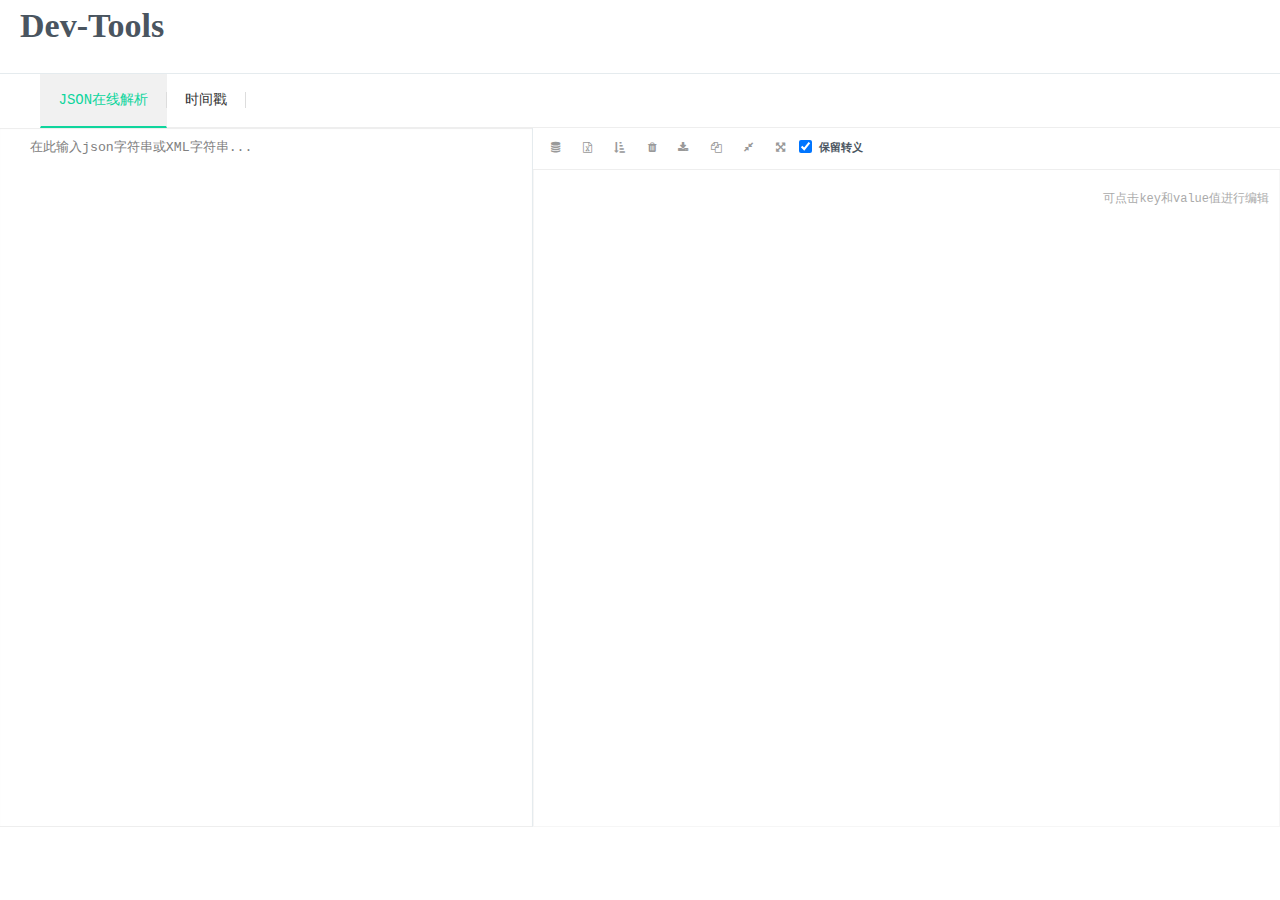
<file: index.html>
<!DOCTYPE html>
<html lang="en" class="os-mac screen-desktop-wide device-desktop">

<head>
    <meta http-equiv="Content-Type" content="text/html; charset=UTF-8">

    <meta name="viewport" content="width=device-width, initial-scale=1.0, maximum-scale=1.0, user-scalable=0">
    <meta http-equiv="X-UA-Compatible" content="ie=edge">
    <title>Dev-Tools</title>
    <link href="css/home-1589270335000.css" rel="stylesheet">
    <link href="css/font-awesome.min.css" rel="stylesheet">
    <link href="css/base.css" rel="stylesheet">
    <link href="css/public.css" rel="stylesheet">

    <!--[if lt IE 9]>
    <script src="http://cdn.bootcss.com/html5shiv/3.7.2/html5shiv.min.js"></script>
    <script src="http://cdn.bootcss.com/respond.js/1.4.2/respond.min.js"></script>
    <![endif]-->
</head>

<body class="bg-color-f7">

    <style>
        .myNotice {
            display: inline-block;
        }

        .hasNotice {
            position: relative;
        }

        .myNotice.hasNotice:after {
            content: '';
            width: 8px;
            height: 8px;
            border-radius: 8px;
            background-color: red;
            position: absolute;
            right: 0;
            top: 0;
        }

        a.hasNotice:after {
            left: 10px;
            top: 50% !important;
            margin-top: -4px;
        }
    </style>

    <header class="header">
        <div class="row-fluid" style="padding: 0 20px">
            <!-- 导航模块-->
            <div class="header-nav-list first-nav comt-top-nva" style="position:relative;">
                <a class="logo" style="font-size: 34px;padding: 0">
                    <span style="color:#4A5560;">Dev-Tools</span></a>

            </div>
            <br style="clear:both;">
        </div>
    </header>



    <div class="container">
        <ul class="nav nav-tabs tab-after custom-tab custom-tab-two">
            <li class=" active ">
                <a class="cursor-pointer" href="index.html#" data-recent="yes">
                    JSON在线解析 </a>
            </li>
            <li class=" ">
                <a class="cursor-pointer" href="timestamp.html" data-recent="yes">
                    时间戳 </a>
            </li>
            
        </ul>

    </div>
    <main class="row-fluid editor-con" style="font-family: 'menlo','monospace', 'Tahoma','微软雅黑','幼圆'!important">
        <!--    <div class="container" >-->
        <div class="col-md-5 col-xs-5" style="padding: 0px; height: 100%;">
            <div class="numberedtextarea-wrapper "><textarea id="json-src" placeholder="在此输入json字符串或XML字符串..."
                    class="form-control common-font-size"
                    style="height:100%;padding:10px 10px 10px 30px;border:0;border-right:solid 1px #E5EBEE;    position: relative; z-index: 999;border-bottom:solid 1px #eee;border-radius:0;resize: none; outline:none;"></textarea>
                <div class="numberedtextarea-line-numbers"
                    style="padding-top: 10px; line-height: 20px; font-family: menlo, monospace, Tahoma, 微软雅黑, 幼圆; width: 30px;">
                    <div class="numberedtextarea-number numberedtextarea-number-1" style="margin-bottom: 10px;">1</div>
                </div>
            </div>
        </div>
        <div id="dragEle" style="position: absolute; cursor: move;"></div>
        <div class="col-md-7 col-xs-7" style="padding: 0px; position: relative; height: 100%;">
            <div class="tool" style="position:absolute;">
                <div style="display: inline-block;vertical-align: top;line-height: 100%">
                    <a href="index.html#" class="tip zip" title="" data-placement="bottom" data-original-title="压缩"
                        style="color:#999;"><i class="fa fa-database"></i></a>
                    <a href="index.html#" class="tip xml" title="" data-placement="bottom"
                        data-original-title="转XML" style="color:#999;"><i class="fa fa-file-excel-o"></i></a>
                    <a href="index.html#" class="tip shown" title=""
                        data-placement="bottom" data-original-title="显示行号"><i class="fa fa-sort-amount-asc"></i></a>
                    <a href="index.html#" class="tip clear" title=""
                        data-placement="bottom" data-original-title="清空"><i class="fa fa-trash"></i></a>
                    <a href="index.html#" class="tip save" title=""
                        data-placement="bottom" data-original-title="保存"><i class="fa fa-download"></i></a>
                    <a href="index.html#" class="tip copy" title=""
                        data-clipboard-target="#json-target" data-placement="bottom" data-original-title="复制"><i
                            class="fa fa-copy"></i></a>
                    <a href="index.html#" class="tip compress" title=""
                        data-placement="bottom" data-original-title="折叠"><i class="fa fa-compress"></i></a>
                    <a href="index.html#" class="tip fullScreen" title=""
                        data-placement="bottom" data-original-title="全屏"><i class="fa fa-arrows-alt"></i></a>
                    <!--                <a href="#" class="tip share" title="分享" data-placement="bottom"><i class="fa fa-share-alt-square"></i></a>-->
                    <label style="cursor: pointer">
                        <input type="checkbox" checked="checked" name="cancelZY" id="cancelZY"
                            style="margin-top: 0;position: relative;top: 2px">
                        保留转义
                    </label>

                </div>
                <ul class="nav-tabs-two" style="display: inline-block;vertical-align: middle;line-height: 100%">
                    <li>
                        <!--
          <a href="/bejsonyun.php" class="tip" title="比杰森云59.9元/月" data-placement="bottom" target="_blank" rel="nofollow" data-original-title="比杰森云59.9元/月"><font color="blue"><b>比杰森云</b></font></a>
-->


                    </li>
                </ul>
            </div>
            <div id="right-box" class="common-font-size bg-color-ff"
                style="width:100%;height: 100%;border:solid 1px #f6f6f6;border-radius:0;resize: none;overflow-y:scroll; outline:none;position:relative;padding-top:56px;">
                <p class="editor-tip">可点击key和value值进行编辑</p>
                <div id="hidden-message-box" class="alert alert-danger alert-dismissible" role="alert"
                    style="display:none;margin-bottom:0;padding:10px 2vw;font-size: calc(var(--target) + 4px);">
                    <button type="button" class="close" data-dismiss="alert" aria-label="Close"><span
                            aria-hidden="true">×</span>
                    </button>
                    <p><i class="fa fa-bell" aria-hidden="true"></i>
                        提示：
                        <span id="hidden-message">
                            默认警告
                        </span>

                    </p>
                </div>
                <div id="line-num"
                    style="background-color:#fafafa;padding:0px 8px;float:left;border-right:dashed 1px #E5EBEE;display:none;z-index:-1;color:#999;position:absolute;text-align:center;over-flow:hidden;">
                    <div>1<div>
                            <div>2<div></div>
                            </div>
                        </div>
                    </div>
                </div>
                <div class="ro" id="json-target" style="padding:0px 25px;white-space: pre-line;word-wrap:break-word;">
                </div>
            </div>
        </div>
        <br style="clear:both;">
        <!--    </div>-->
    </main>


    <!-- 底部 -->

    <script src="js/lang.js"></script>

    <style>
        .popup-link-info-box {
            position: absolute;
            right: 58px;
            top: 0;
            background-color: #fff;
            -webkit-box-shadow: 0px 1px 4px rgba(0, 0, 0, 0.1);
            box-shadow: 0px 1px 4px rgba(0, 0, 0, 0.1);
            padding: 15px;
            display: none;
        }

        .popup-link-info-box li {
            float: left;
            margin-right: 10px;
            border: 1px solid #eee;
            text-align: center;
            line-height: 50px;
        }

        .popup-link-info-box li p {
            font-size: 14px;
            color: #333;
        }

        .popup-link-info-box li p span {
            font-size: 14px;
            color: #333;
        }

        .popup-link-info-box li .popup-wechat-wrapper {}

        .popup-link-info-box li .popup-wechat-wrapper img {
            height: 100%;
            width: 100%;
            object-fit: cover;
        }
    </style>


    <link href="css/jquery.numberedtextarea.css" rel="stylesheet">

    <script src="js/jquery.min.js"></script>
    <script src="js/jquery.message.js"></script>
    <div style="clear:both;"></div>
    <div id="jquery-beauty-msg"></div>
    <script src="js/bignumber.min.js"></script>
    <script src="js/jquery.json.js"></script>
    <script src="js/jquery.xml2json.js"></script>
    <script src="js/jquery.json2xml.js"></script>
    <script src="js/json2.js"></script>
    <script src="js/jsonlint.js"></script>
    <script src="js/clipboard.min.js"></script>
    <script src="js/FileSaver.min.js"></script>
    <script src="js/jquery.numberedtextarea.js"></script>
    <script src="js/drag.js"></script>

    <script src="js/zui.min.js"></script>


    <script type="text/javascript">
        $('textarea').numberedtextarea();
        var current_json = '';
        var current_json_str = '';
        var xml_flag = false;
        var zip_flag = false;
        var shown_flag = false;
        var compress_flag = false;
        var isXml = false;
        $('.tip').tooltip();

        function init() {
            xml_flag = false;
            zip_flag = false;
            shown_flag = false;
            compress_flag = false;
            isXml = false;
            renderLine();
            $('.xml').attr('style', 'color:#999;');
            $('.zip').attr('style', 'color:#999;');

        }

        $('#cancelZY').click(function () {
            init();
            var content = $.trim($('#json-src').val());
            var result = '';
            if (content != '') {
                //如果是xml,那么转换为json
                if (content.substr(0, 1) === '<' && content.substr(-1, 1) === '>') {
                    isXml = true;
                    try {
                        var json_obj = $.xml2json(content);
                        content = JSON.stringify(json_obj);
                    } catch (e) {
                        result = '解析错误：<span style="color: #f1592a;font-weight:bold;">' + e.message + '</span>';
                        current_json_str = result;
                        $('#json-target').html(result);
                        return false;
                    }

                }
                try {
                    var hasZY = $('#cancelZY').prop('checked');
                    if (hasZY) {
                        content = content.replace(/\\/g, '\\\\');
                        content = content.replace(/\\"/g, '\\\\"');
                    }

                    current_json = jsonlint.parse(content);
                    current_json_str = JSON.stringify(current_json);
                    //current_json = JSON.parse(content);
                    result = new JSONFormat(content, 4).toString();
                } catch (e) {
                    result = '<span style="color: #f1592a;font-weight:bold;">' + e + '</span>';
                    current_json_str = result;
                }

                $('#json-target').html(result);
            } else {
                $('#json-target').html('');
            }
        });
        $('#json-src').keyup(function () {
            init();
            var content = $.trim($(this).val());
            var result = '';
            if (content != '') {
                //如果是xml,那么转换为json
                if (content.substr(0, 1) === '<' && content.substr(-1, 1) === '>') {
                    try {
                        var json_obj = $.xml2json(content);
                        content = JSON.stringify(json_obj);
                    } catch (e) {
                        result = '解析错误：<span style="color: #f1592a;font-weight:bold;">' + e.message + '</span>';
                        current_json_str = result;
                        $('#json-target').html(result);
                        return false;
                    }

                }
                try {
                    var hasZY = $('#cancelZY').prop('checked');
                    if (hasZY) {
                        content = content.replace(/\\/g, '\\\\');
                        content = content.replace(/\\"/g, '\\\\"');
                    }
                    current_json = jsonlint.parse(content);
                    current_json_str = JSON.stringify(current_json);
                    //current_json = JSON.parse(content);
                    result = new JSONFormat(content, 4).toString();
                } catch (e) {
                    result = '<span style="color: #f1592a;font-weight:bold;">' + e + '</span>';
                    current_json_str = result;
                }

                $('#json-target').html(result);
            } else {
                $('#json-target').html('');
            }

        });
        $('#right-box').keyup(function () {
            var text = $('#json-target').html().replace(/<br\/>/g, "\n").replace(/<br>/g, "\n").replace(/<[^>]+>/g, "").replace(/&nbsp;/ig, " ").replace(/Object{...}/ig, "").replace(/Array\[[0-9]+\]/ig, "");
            if (isXml) {
                $('#json-src').val($.json2xml(JSON.parse(text)))
            } else {
                $('#json-src').val(text)
            }
        });
        $('.xml').click(function () {
            if (xml_flag) {
                $('#json-src').keyup();
            } else {
                var result = $.json2xml(current_json);
                $('#json-target').html('<textarea style="width:100%;position:absolute;height: 80vh;min-height:480px;border:0;resize:none;">' + result + '</textarea>');
                xml_flag = true;
                $(this).attr('style', 'color:#15b374;');
            }

        });
        $('.shown').click(function () {
            if (!shown_flag) {
                renderLine();
                $('#line-num').show();
                $('.numberedtextarea-line-numbers').show();
                shown_flag = true;
                $(this).attr('style', 'color:#15b374;');
            } else {
                $('#line-num').hide();
                $('.numberedtextarea-line-numbers').hide();
                shown_flag = false;
                $(this).attr('style', 'color:#999;');
            }
        });

        function renderLine() {
            var line_num = $('#json-target').height() / 20;
            $('#line-num').html("");
            var line_num_html = "";
            for (var i = 1; i < line_num + 1; i++) {
                line_num_html += "<div>" + i + "<div>";
            }
            $('#line-num').html(line_num_html);
        }

        $('.zip').click(function () {
            if (zip_flag) {
                $('#json-src').keyup();
            } else {
                //$('#json-target').html(current_json_str.replace(/</g,"&lt;").replace(/>/g,"&gt;"));
                $('#json-target').html("<xmp>" + current_json_str + "</xmp>");
                zip_flag = true;
                $(this).attr('style', 'color:#15b374;');
            }

        });
        $('.compress').click(function () {
            if (!compress_flag) {
                $(this).attr('style', 'color:#15b374;');
                //$(this).attr('title','取消折叠').tooltip('fixTitle').tooltip('show');
                $($(".fa-minus-square-o").toArray().reverse()).click();
                compress_flag = true;
            } else {
                while ($(".fa-plus-square-o").length > 0) {
                    $(".fa-plus-square-o").click();
                }
                compress_flag = false;
                $(this).attr('style', 'color:#555;');
                $(this).attr('title', '折叠').tooltip('fixTitle').tooltip('show');
            }
        });
        $('.clear').click(function () {
            $('#json-src').val('');
            $('#json-target').html('');
        });
        $('.share').click(function () {
            $('#hidden-message-box').hide();
            try {
                var jqxhr = $.post("/shares/", { "content": current_json_str }, function (data) {
                    var k = data;
                })
                    .success(function (data) {
                        window.location.href = "share.html?k=" + data;
                    })
                    .error(function (data) {
                        $('#hidden-message-box').hide();
                        if (data.status <= 400 && data.status > 200) {
                            $('#hidden-message').html(data.responseText);
                        } else if (data.status > 400) {
                            $('#hidden-message').html("服务器升级中...此功能暂不可用.");
                        }
                        $('#hidden-message-box').show();
                    }).done(function (data) {
                        $('#hidden-message-box').hide();
                        if (data.responseText != undefined) {
                            $('#hidden-message').html(data.responseText);
                        } else {
                            $('#hidden-message').html("服务器升级中...此功能暂不可用.");
                        }
                        $('#hidden-message-box').show();
                    }).complete(function (data) {
                        $('#hidden-message-box').show();
                    });
            } catch (e) {
                $('#hidden-message-box').show();
            } finally {
                setTimeout(function () {
                    $('#hidden-message-box').hide();
                }, 3000);
            }


        });
        $('.fullScreen').click(function () {
            $('#dragEle').css('left', '');
            $('main .col-md-7').css('width', '');
            $('main .col-md-5').css('width', '');
            $('.editor-con').toggleClass('editor-full-screen');
            $('body').toggleClass('overflow-hidden');
            $('.fullScreen .fa').toggleClass('fa-minus fa-arrows-alt');
            if ($(this).attr('data-original-title') === '全屏') {
                $(this).attr('data-original-title', '最小化')
            } else {
                $(this).attr('data-original-title', '全屏')
            }
        });
        (function ($) {
            $.fn.innerText = function (msg) {
                if (msg) {
                    if (document.body.innerText) {
                        for (var i in this) {
                            this[i].innerText = msg;
                        }
                    } else {
                        for (var i in this) {
                            this[i].innerHTML.replace(/&amp;lt;br&amp;gt;/gi, "n").replace(/(&amp;lt;([^&amp;gt;]+)&amp;gt;)/gi, "");
                        }
                    }
                    return this;
                } else {
                    if (document.body.innerText) {
                        return this[0].innerText;
                    } else {
                        return this[0].innerHTML.replace(/&amp;lt;br&amp;gt;/gi, "n").replace(/(&amp;lt;([^&amp;gt;]+)&amp;gt;)/gi, "");
                    }
                }
            };
        })(jQuery);
        $('.save').click(function () {
            // var content = JSON.stringify(current_json);
            // $('#txt-content').val(content);
            //var text = "hell world";
            var html = $('#json-target').html().replace(/\n/g, '<br/>').replace(/\n/g, '<br>');
            var text = $('#json-target').innerText().replace('　　', '    ');
            var blob = new Blob([text], { type: "application/json;charset=utf-8" });
            var timestamp = new Date().getTime();
            saveAs(blob, "format." + timestamp + ".json");
        });
        $('.copy').click(function () {
            //$.msg("成功复制到粘贴板","color:#00D69C;");
            // $(this).tooltip('toggle')
            //       .attr('data-original-title', "复制成功！")
            //       .tooltip('fixTitle')
            //       .tooltip('toggle');
        });
        var clipboard = new Clipboard('.copy');
        $('#json-src').keyup();

        //拖拽
        var totalWidth = $(window).outerWidth();
        var forbidenWidth = totalWidth - 400;
        $('#dragEle').myDrag({
            parent: 'parent', //定义拖动不能超出的外框,拖动范围
            randomPosition: false, //初始化随机位置
            direction: 'x', //方向
            handler: false, //把手
            dragStart: function (x, y) {
                totalWidth = $(window).outerWidth();
                forbidenWidth = totalWidth - 400;
            }, //拖动开始 x,y为当前坐标
            dragEnd: function (x, y) {
                //必须重新计算禁止拖拽width，否则直接执行dragend的时候界面会渲染错误
                totalWidth = $(window).outerWidth();
                forbidenWidth = totalWidth - 400;
                if (x > forbidenWidth) {
                    $('#dragEle').offset({ top: 0, left: forbidenWidth - 5 });
                    $('main .col-md-5').width(forbidenWidth);
                    $('main .col-md-7').width(totalWidth - forbidenWidth);
                } else if (x < 200) {
                    $('#dragEle').offset({ top: 0, left: 195 });
                    $('main .col-md-5').width(200);
                    $('main .col-md-7').width(totalWidth - 200);
                } else {
                    $('main .col-md-5').width(x);
                    $('main .col-md-7').width(totalWidth - x - 1);
                }
            }, //拖动停止 x,y为当前坐标
            dragMove: function (x, y) {
                if (x > forbidenWidth || x < 200) {

                } else {
                    $('main .col-md-5').width(x);
                    $('main .col-md-7').width(totalWidth - x - 1);
                }
            } //拖动进行中 x,y为当前坐标
        });
        $(window).resize(function () {
            $('#dragEle').css('left', '');
            $('main .col-md-7').css('width', '');
            $('main .col-md-5').css('width', '');
        })

        // $('select.chosen-select').chosen({
        //     no_results_text: '没有找到',    // 当检索时没有找到匹配项时显示的提示文本
        //     disable_search_threshold: 10, // 10 个以下的选择项则不显示检索框
        //     search_contains: true         // 从任意位置开始检索
        // });
        //搜索
        $('select.chosen-select').on('change', function () {

            window.location.href = $(this).val()
            // window.location.href = "/" + $('#t_mod').val() + "/search-" + $('#t_keyword').val()
        });

        /*收藏*/
        $('body').on('click', '.xf-collection', function () {
            alert('您的浏览器不支持,请按 Ctrl+D 手动收藏!')
        })

    </script>

    <div id="transmart-crx-shadow-root"></div>
</body>

</html>
</file>
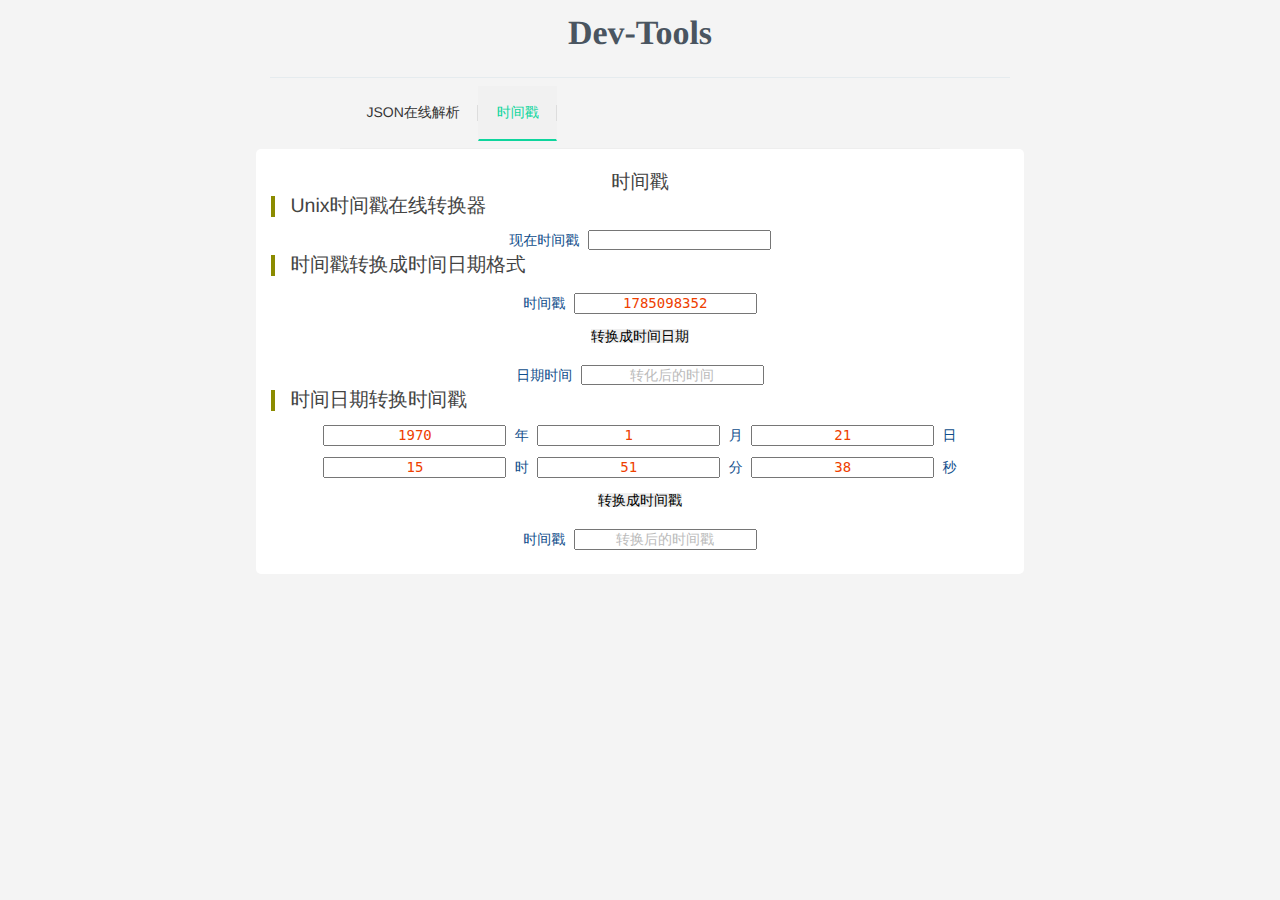
<file: timestamp.html>
<!DOCTYPE html>
<html lang="en" class="os-mac screen-desktop-wide device-desktop">

<head>
    <meta http-equiv="Content-Type" content="text/html; charset=UTF-8">

    <meta name="viewport" content="width=device-width, initial-scale=1.0, maximum-scale=1.0, user-scalable=0">
    <meta http-equiv="X-UA-Compatible" content="ie=edge">
    <title>Dev-Tools</title>
    <link href="css/home-1589270335000.css" rel="stylesheet">
    <link href="css/font-awesome.min.css" rel="stylesheet">
    <link href="css/base.css" rel="stylesheet">
    <link href="css/public.css" rel="stylesheet">

    <link href="css/css.css" rel="stylesheet">
    <style type="text/css">
        .wenben {
            color: #EE4000;
            text-align: center;
            line-height: 1.2;
            margin-top: 7px
        }

        .sjwb {
            text-align: center;
            color: #104E8B;
            line-height: 2;
            margin-top: 7px
        }
    </style>

    <!--[if lt IE 9]>
    <script src="http://cdn.bootcss.com/html5shiv/3.7.2/html5shiv.min.js"></script>
    <script src="http://cdn.bootcss.com/respond.js/1.4.2/respond.min.js"></script>
    <![endif]-->
</head>

<body class="bg-color-f7">

    <style>
        .myNotice {
            display: inline-block;
        }

        .hasNotice {
            position: relative;
        }

        .myNotice.hasNotice:after {
            content: '';
            width: 8px;
            height: 8px;
            border-radius: 8px;
            background-color: red;
            position: absolute;
            right: 0;
            top: 0;
        }

        a.hasNotice:after {
            left: 10px;
            top: 50% !important;
            margin-top: -4px;
        }
    </style>

    <header class="header">
        <div class="row-fluid" style="padding: 0 20px">
            <!-- 导航模块-->
            <div class="header-nav-list first-nav comt-top-nva" style="position:relative;">
                <a class="logo" style="font-size: 34px;padding: 0">
                    <span style="color:#4A5560;">Dev-Tools</span></a>

            </div>
            <br style="clear:both;">
        </div>
    </header>



    <div class="container">
        <ul class="nav nav-tabs tab-after custom-tab custom-tab-two">
            <li class=" ">
                <a class="cursor-pointer" href="index.html#" data-recent="yes">
                    JSON在线解析 </a>
            </li>
            <li class=" active ">
                <a class="cursor-pointer" href="timestamp.html" data-recent="yes">
                    时间戳 </a>
            </li>

        </ul>

    </div>
    <main class="row-fluid editor-con" style="font-family: 'menlo','monospace', 'Tahoma','微软雅黑','幼圆'!important">
        <!--    <div class="container" >-->
        <div class="container grid-sm s-content">
            <div class="column col-12" style="background:#fff;border-radius:5px;padding:20px 15px;margin-bottom:20px">
                <article>
                    <h1>时间戳</h1>
                    <div class="content">
                        <h3>Unix时间戳在线转换器</h3>
                        <div style="text-align:center;">
                            <span class="sjwb" id="basic-addon1">现在时间戳</span>
                            <input type="text" class="wenben" id="now_timestamp" placeholder=""
                                aria-describedby="basic-addon1">
                        </div>
                        <h3>时间戳转换成时间日期格式</h3>
                        <div style="text-align:center;margin-top:10px">
                            <span class="sjwb" id="basic-addon1">时间戳</span>
                            <input type="text" class="wenben" id="unixtime" placeholder="时间"
                                aria-describedby="basic-addon1">
                        </div>
                        <div style="text-align:center;margin-top:10px">
                            <button type="button" id="toGMT">转换成时间日期</button>
                        </div>
                        <div style="text-align:center;margin-top:10px">
                            <span class="sjwb" id="basic-addon1">日期时间</span>
                            <input type="text" class="wenben" id="result_GMT" placeholder="转化后的时间"
                                aria-describedby="basic-addon1">
                        </div>
                        <h3>时间日期转换时间戳</h3>
                        <div class="sjwb" id="bjc1">
                            <input type="text" class="wenben" id="year">
                            <span class="sjwb">年</span>
                            <input type="text" class="wenben" id="month">
                            <span class="sjwb">月</span>
                            <input type="text" class="wenben" id="day">
                            <span class="sjwb">日</span>
                            <br>
                            <input type="text" class="wenben" id="hour">
                            <span class="sjwb">时</span>
                            <input type="text" class="wenben" id="minute">
                            <span class="sjwb">分</span>
                            <input type="text" class="wenben" id="second">
                            <span class="sjwb">秒</span>
                        </div>
                        <div style="text-align:center;margin-top:10px">
                            <button type="button" id="toUNIX">转换成时间戳</button>
                        </div>
                        <div style="text-align:center;margin-top:10px">
                            <span class="sjwb" id="basic-addon1">时间戳</span>
                            <input type="text" class="wenben" id="result_unix" placeholder="转换后的时间戳"
                                aria-describedby="basic-addon1">
                        </div>
                    </div>
                </article>
            </div>
        </div>
        <br style="clear:both;">
        <!--    </div>-->
    </main>

    <!-- 底部 -->
    <script src="js/sjc.js"></script>
    <script src="js/unix.js"></script>
    <script src="js/lang.js"></script>

    <style>
        .popup-link-info-box {
            position: absolute;
            right: 58px;
            top: 0;
            background-color: #fff;
            -webkit-box-shadow: 0px 1px 4px rgba(0, 0, 0, 0.1);
            box-shadow: 0px 1px 4px rgba(0, 0, 0, 0.1);
            padding: 15px;
            display: none;
        }

        .popup-link-info-box li {
            float: left;
            margin-right: 10px;
            border: 1px solid #eee;
            text-align: center;
            line-height: 50px;
        }

        .popup-link-info-box li p {
            font-size: 14px;
            color: #333;
        }

        .popup-link-info-box li p span {
            font-size: 14px;
            color: #333;
        }

        .popup-link-info-box li .popup-wechat-wrapper {}

        .popup-link-info-box li .popup-wechat-wrapper img {
            height: 100%;
            width: 100%;
            object-fit: cover;
        }
    </style>


    <link href="css/jquery.numberedtextarea.css" rel="stylesheet">

    <script src="js/jquery.min.js"></script>
    <script src="js/jquery.message.js"></script>
    <div style="clear:both;"></div>
    <div id="jquery-beauty-msg"></div>
    <script src="js/bignumber.min.js"></script>
    <script src="js/jquery.json.js"></script>
    <script src="js/jquery.xml2json.js"></script>
    <script src="js/jquery.json2xml.js"></script>
    <script src="js/json2.js"></script>
    <script src="js/jsonlint.js"></script>
    <script src="js/clipboard.min.js"></script>
    <script src="js/FileSaver.min.js"></script>
    <script src="js/jquery.numberedtextarea.js"></script>
    <script src="js/drag.js"></script>

    <script src="js/zui.min.js"></script>


    <script type="text/javascript">
        $('textarea').numberedtextarea();
        var current_json = '';
        var current_json_str = '';
        var xml_flag = false;
        var zip_flag = false;
        var shown_flag = false;
        var compress_flag = false;
        var isXml = false;
        $('.tip').tooltip();

        function init() {
            xml_flag = false;
            zip_flag = false;
            shown_flag = false;
            compress_flag = false;
            isXml = false;
            renderLine();
            $('.xml').attr('style', 'color:#999;');
            $('.zip').attr('style', 'color:#999;');

        }

        $('#cancelZY').click(function () {
            init();
            var content = $.trim($('#json-src').val());
            var result = '';
            if (content != '') {
                //如果是xml,那么转换为json
                if (content.substr(0, 1) === '<' && content.substr(-1, 1) === '>') {
                    isXml = true;
                    try {
                        var json_obj = $.xml2json(content);
                        content = JSON.stringify(json_obj);
                    } catch (e) {
                        result = '解析错误：<span style="color: #f1592a;font-weight:bold;">' + e.message + '</span>';
                        current_json_str = result;
                        $('#json-target').html(result);
                        return false;
                    }

                }
                try {
                    var hasZY = $('#cancelZY').prop('checked');
                    if (hasZY) {
                        content = content.replace(/\\/g, '\\\\');
                        content = content.replace(/\\"/g, '\\\\"');
                    }

                    current_json = jsonlint.parse(content);
                    current_json_str = JSON.stringify(current_json);
                    //current_json = JSON.parse(content);
                    result = new JSONFormat(content, 4).toString();
                } catch (e) {
                    result = '<span style="color: #f1592a;font-weight:bold;">' + e + '</span>';
                    current_json_str = result;
                }

                $('#json-target').html(result);
            } else {
                $('#json-target').html('');
            }
        });
        $('#json-src').keyup(function () {
            init();
            var content = $.trim($(this).val());
            var result = '';
            if (content != '') {
                //如果是xml,那么转换为json
                if (content.substr(0, 1) === '<' && content.substr(-1, 1) === '>') {
                    try {
                        var json_obj = $.xml2json(content);
                        content = JSON.stringify(json_obj);
                    } catch (e) {
                        result = '解析错误：<span style="color: #f1592a;font-weight:bold;">' + e.message + '</span>';
                        current_json_str = result;
                        $('#json-target').html(result);
                        return false;
                    }

                }
                try {
                    var hasZY = $('#cancelZY').prop('checked');
                    if (hasZY) {
                        content = content.replace(/\\/g, '\\\\');
                        content = content.replace(/\\"/g, '\\\\"');
                    }
                    current_json = jsonlint.parse(content);
                    current_json_str = JSON.stringify(current_json);
                    //current_json = JSON.parse(content);
                    result = new JSONFormat(content, 4).toString();
                } catch (e) {
                    result = '<span style="color: #f1592a;font-weight:bold;">' + e + '</span>';
                    current_json_str = result;
                }

                $('#json-target').html(result);
            } else {
                $('#json-target').html('');
            }

        });
        $('#right-box').keyup(function () {
            var text = $('#json-target').html().replace(/<br\/>/g, "\n").replace(/<br>/g, "\n").replace(/<[^>]+>/g, "").replace(/&nbsp;/ig, " ").replace(/Object{...}/ig, "").replace(/Array\[[0-9]+\]/ig, "");
            if (isXml) {
                $('#json-src').val($.json2xml(JSON.parse(text)))
            } else {
                $('#json-src').val(text)
            }
        });
        $('.xml').click(function () {
            if (xml_flag) {
                $('#json-src').keyup();
            } else {
                var result = $.json2xml(current_json);
                $('#json-target').html('<textarea style="width:100%;position:absolute;height: 80vh;min-height:480px;border:0;resize:none;">' + result + '</textarea>');
                xml_flag = true;
                $(this).attr('style', 'color:#15b374;');
            }

        });
        $('.shown').click(function () {
            if (!shown_flag) {
                renderLine();
                $('#line-num').show();
                $('.numberedtextarea-line-numbers').show();
                shown_flag = true;
                $(this).attr('style', 'color:#15b374;');
            } else {
                $('#line-num').hide();
                $('.numberedtextarea-line-numbers').hide();
                shown_flag = false;
                $(this).attr('style', 'color:#999;');
            }
        });

        function renderLine() {
            var line_num = $('#json-target').height() / 20;
            $('#line-num').html("");
            var line_num_html = "";
            for (var i = 1; i < line_num + 1; i++) {
                line_num_html += "<div>" + i + "<div>";
            }
            $('#line-num').html(line_num_html);
        }

        $('.zip').click(function () {
            if (zip_flag) {
                $('#json-src').keyup();
            } else {
                //$('#json-target').html(current_json_str.replace(/</g,"&lt;").replace(/>/g,"&gt;"));
                $('#json-target').html("<xmp>" + current_json_str + "</xmp>");
                zip_flag = true;
                $(this).attr('style', 'color:#15b374;');
            }

        });
        $('.compress').click(function () {
            if (!compress_flag) {
                $(this).attr('style', 'color:#15b374;');
                //$(this).attr('title','取消折叠').tooltip('fixTitle').tooltip('show');
                $($(".fa-minus-square-o").toArray().reverse()).click();
                compress_flag = true;
            } else {
                while ($(".fa-plus-square-o").length > 0) {
                    $(".fa-plus-square-o").click();
                }
                compress_flag = false;
                $(this).attr('style', 'color:#555;');
                $(this).attr('title', '折叠').tooltip('fixTitle').tooltip('show');
            }
        });
        $('.clear').click(function () {
            $('#json-src').val('');
            $('#json-target').html('');
        });
        $('.share').click(function () {
            $('#hidden-message-box').hide();
            try {
                var jqxhr = $.post("/shares/", { "content": current_json_str }, function (data) {
                    var k = data;
                })
                    .success(function (data) {
                        window.location.href = "share.html?k=" + data;
                    })
                    .error(function (data) {
                        $('#hidden-message-box').hide();
                        if (data.status <= 400 && data.status > 200) {
                            $('#hidden-message').html(data.responseText);
                        } else if (data.status > 400) {
                            $('#hidden-message').html("服务器升级中...此功能暂不可用.");
                        }
                        $('#hidden-message-box').show();
                    }).done(function (data) {
                        $('#hidden-message-box').hide();
                        if (data.responseText != undefined) {
                            $('#hidden-message').html(data.responseText);
                        } else {
                            $('#hidden-message').html("服务器升级中...此功能暂不可用.");
                        }
                        $('#hidden-message-box').show();
                    }).complete(function (data) {
                        $('#hidden-message-box').show();
                    });
            } catch (e) {
                $('#hidden-message-box').show();
            } finally {
                setTimeout(function () {
                    $('#hidden-message-box').hide();
                }, 3000);
            }


        });
        $('.fullScreen').click(function () {
            $('#dragEle').css('left', '');
            $('main .col-md-7').css('width', '');
            $('main .col-md-5').css('width', '');
            $('.editor-con').toggleClass('editor-full-screen');
            $('body').toggleClass('overflow-hidden');
            $('.fullScreen .fa').toggleClass('fa-minus fa-arrows-alt');
            if ($(this).attr('data-original-title') === '全屏') {
                $(this).attr('data-original-title', '最小化')
            } else {
                $(this).attr('data-original-title', '全屏')
            }
        });
        (function ($) {
            $.fn.innerText = function (msg) {
                if (msg) {
                    if (document.body.innerText) {
                        for (var i in this) {
                            this[i].innerText = msg;
                        }
                    } else {
                        for (var i in this) {
                            this[i].innerHTML.replace(/&amp;lt;br&amp;gt;/gi, "n").replace(/(&amp;lt;([^&amp;gt;]+)&amp;gt;)/gi, "");
                        }
                    }
                    return this;
                } else {
                    if (document.body.innerText) {
                        return this[0].innerText;
                    } else {
                        return this[0].innerHTML.replace(/&amp;lt;br&amp;gt;/gi, "n").replace(/(&amp;lt;([^&amp;gt;]+)&amp;gt;)/gi, "");
                    }
                }
            };
        })(jQuery);
        $('.save').click(function () {
            // var content = JSON.stringify(current_json);
            // $('#txt-content').val(content);
            //var text = "hell world";
            var html = $('#json-target').html().replace(/\n/g, '<br/>').replace(/\n/g, '<br>');
            var text = $('#json-target').innerText().replace('　　', '    ');
            var blob = new Blob([text], { type: "application/json;charset=utf-8" });
            var timestamp = new Date().getTime();
            saveAs(blob, "format." + timestamp + ".json");
        });
        $('.copy').click(function () {
            //$.msg("成功复制到粘贴板","color:#00D69C;");
            // $(this).tooltip('toggle')
            //       .attr('data-original-title', "复制成功！")
            //       .tooltip('fixTitle')
            //       .tooltip('toggle');
        });
        var clipboard = new Clipboard('.copy');
        $('#json-src').keyup();

        //拖拽
        var totalWidth = $(window).outerWidth();
        var forbidenWidth = totalWidth - 400;
        $('#dragEle').myDrag({
            parent: 'parent', //定义拖动不能超出的外框,拖动范围
            randomPosition: false, //初始化随机位置
            direction: 'x', //方向
            handler: false, //把手
            dragStart: function (x, y) {
                totalWidth = $(window).outerWidth();
                forbidenWidth = totalWidth - 400;
            }, //拖动开始 x,y为当前坐标
            dragEnd: function (x, y) {
                //必须重新计算禁止拖拽width，否则直接执行dragend的时候界面会渲染错误
                totalWidth = $(window).outerWidth();
                forbidenWidth = totalWidth - 400;
                if (x > forbidenWidth) {
                    $('#dragEle').offset({ top: 0, left: forbidenWidth - 5 });
                    $('main .col-md-5').width(forbidenWidth);
                    $('main .col-md-7').width(totalWidth - forbidenWidth);
                } else if (x < 200) {
                    $('#dragEle').offset({ top: 0, left: 195 });
                    $('main .col-md-5').width(200);
                    $('main .col-md-7').width(totalWidth - 200);
                } else {
                    $('main .col-md-5').width(x);
                    $('main .col-md-7').width(totalWidth - x - 1);
                }
            }, //拖动停止 x,y为当前坐标
            dragMove: function (x, y) {
                if (x > forbidenWidth || x < 200) {

                } else {
                    $('main .col-md-5').width(x);
                    $('main .col-md-7').width(totalWidth - x - 1);
                }
            } //拖动进行中 x,y为当前坐标
        });
        $(window).resize(function () {
            $('#dragEle').css('left', '');
            $('main .col-md-7').css('width', '');
            $('main .col-md-5').css('width', '');
        })

        // $('select.chosen-select').chosen({
        //     no_results_text: '没有找到',    // 当检索时没有找到匹配项时显示的提示文本
        //     disable_search_threshold: 10, // 10 个以下的选择项则不显示检索框
        //     search_contains: true         // 从任意位置开始检索
        // });
        //搜索
        $('select.chosen-select').on('change', function () {

            window.location.href = $(this).val()
            // window.location.href = "/" + $('#t_mod').val() + "/search-" + $('#t_keyword').val()
        });

        /*收藏*/
        $('body').on('click', '.xf-collection', function () {
            alert('您的浏览器不支持,请按 Ctrl+D 手动收藏!')
        })

    </script>

    <div id="transmart-crx-shadow-root"></div>
</body>

</html>
</file>
<file: css/base.css>
@charset "UTF-8";
html{
    height: 100%;
}
html, body {
    height: 100%;
}
body{
  font-family:menlo,monospace, Tahoma,"微软雅黑","幼圆";
  color: #4A5560;
  --height:calc(1vh / 3);
  --width:calc(1vw / 3);
  --target: calc(var(--height) + var(--width));
  font-size: calc(var(--target) + 6px);
  height: 100%;
}
.common-font-size{
    font-family:menlo,monospace, Tahoma,"微软雅黑","幼圆";
  --height:calc(1vh / 3);
  --width:calc(1vw / 3);
  --target: calc(var(--height) + var(--width));
  font-size: calc(var(--target) + 6px);
}
/*::-moz-selection {
  background: #12c48b;
  color: #fff;
  text-shadow: none;
}

::selection {
  background: #12c48b;
  color: #fff;
  text-shadow: none;
}*/

a{
    display: inline-block;
    text-decoration: none;
    color: #1BAAE4;
    cursor: pointer;
    font-family: '微软雅黑',monospace, Tahoma;
}
.green{
    color:#17B272;
}
.red{
    color:#FF585D;
}
.red:hover{
    color: #f98280;
}
.blue{
    color:#1BAAE4;
}
.orange{
  color:#FBC462;
}
.alert-danger{
  background-color: #FFD8DB;
  color: #1D3440;
  box-shadow: 1px 1px 1px 1px #eee;
}
.alert .close{
  color: #1D3440;
}
input:focus, textarea:focus {
    outline: none;
}
a:hover{
    text-decoration: none;
    color: #47A7E6;
}
.label-success{
    background-color: #0fd59d;
}
.header{
    border-bottom: solid 1px #E5EBEE;
    padding: 0px;
}
.logo{
    --height:calc(1vh / 3);
    --width:calc(1vw / 3);
    --target: calc(var(--height) + var(--width));
    font-size: calc(var(--target) + 12px);
    text-decoration: none;
    font-weight: bold;
    color: #0fd59d;
    padding: 10px;
    font-family: Tahoma;
    display: inline-block;
    vertical-align: middle;
}
.logo:hover{
    color: #0fd59d;
}
.navi{
    padding: 5px 20px 5px 0;
    font-weight:bold;
}
.navi a{
    padding: 0px 20px 0 0;
    color: #4A5560;
}
.json-src{
    height:100%;min-height:550px;
    background-color:#f6f6f6;padding:0 10px 10px 10px;
    border:0;border-right:solid 1px #E5EBEE;border-bottom:solid 1px #eee;border-radius:0;
    esize: none; outline:none;font-size:1.2vh;
}
.tool{
    padding:10px;
    min-height: 40px;
    border-bottom:solid 1px #eee;
    background-color:#fff;
    width:100%;font-size:1.2vh;
    z-index:100;
}
.tool a{
    padding: 0px 8px;
    color: #999;
}
.navi a:hover{
    color: #888;
}
.load-gg {
    height: 90px;
    text-align: center;
    vertical-align: middle;
    display: inline-block;
    width: calc(100% - 350px);
}

.editor-con {
    height: calc(100% - 150px);
    /*height: calc(100% - 300px);*/
}
.cus-footer{
    margin-top: 5px;
    text-align: center;
    position: relative;
}
.cus-footer footer{
    text-align:center;
    color:#aaa;
    font-family: Tahoma,'微软雅黑';
    font-size: 14px;
    vertical-align: middle;
    display: inline-block;
    margin-top: 0;
}
.cus-footer footer .copyright-link a{
    margin: 0 10px;
}
.cus-footer footer .copyright-link {
    margin-bottom: 5px;
}
.editor-con{
    /*height: calc(100% - 155px);*/
    height: calc(100% - 201px);
}
.editor-con .numberedtextarea-wrapper{
    height: 100%;
}
footer{margin-top: 1vh;font-size:calc(2px + 1vh);}

/*新增*/
.header-nav-list {
    position: relative;
}

.header-nav-list .dropdown {
    margin-left: 5px;
    display: inline-block;
    vertical-align: middle;
}

.header-nav-list .dropdown .custom-btn {
    padding: 5px 15px;
    margin-left: 0;
}

.header-nav-list .dropdown li.divider {
    margin: 0;
}

.header-nav-list .dropdown li a {
    padding: 8px 20px;
}

.custom-btn {
    margin-left: 5px;
    padding: 5px 15px;
    background-color: #eee;
    border-radius: 3px;
    display: inline-block;
    vertical-align: middle;
}

.custom-btn:hover {
    color: #fff;
    background-color: #0fd59d;
}

.custom-btn.active {
    color: #fff;
    background-color: #0fd59d;
}

#aceEditor {
    width: 100%;
    height: calc(100% - 50px);
    border-bottom: 1px solid #eee;
    border-right: 1px solid #ddd;
}

#aceEditor2 {
    height: calc(100% - 50px);
    border-bottom: 1px solid #eee;
}

.custom-btn-group {
    /*margin-top: 5px;*/
    margin-top: 15px;
    text-align: center;
}

/*jsobfuscate*/
.obfuscate-box {
    /*margin-top: 10px;*/
    /*border-radius: 3px;*/
    /*border: 1px solid #dddddd;*/
    width: 50%;
    float: left;
    height: 100%;
    border-right: 1px solid #eee;
}

.obfuscate-box .tab-content {
    /*padding: 15px;*/
    height: 100%;
}

.obfuscate-box .tab-content .tab-pane {
    height: 100%;
}

.obfuscate-box .editor-box2 {
    margin-top: 0;
    height: calc(100% - 92px);
}

.obfuscate-box .editor-box2 #editor4 {
    height: 100%;
}

.obfuscate-box .editor-box2 #editor4 .CodeMirror {
    height: 100%;
}

.obfuscate-box .editor-box2 #code4 {
    height: 100%;
    width: 100%;
}

.obfuscate-box .code-box {
    position: relative;
    height: calc(100% - 92px);
}

.obfuscate-box .nav-tabs > li > a {
    border-radius: 0;
}

.obfuscate-box .code-box pre {
    height: 200px;
    border-radius: 3px;
    overflow-y: auto;
    margin-bottom: 0px;
    height: 100%;
    border: none;
    white-space: normal;
}

.obfuscate-box .upload-js-file {
    position: relative;
    cursor: pointer;
    height: calc(100% - 92px);
}

.obfuscate-box .upload-js-file input {
    width: 100%;
    height: 100%;
    position: absolute;
    z-index: 9;
    opacity: 0;
    filter: alpha(opacity=0);
    top: 0;
    left: 0;
}

.obfuscate-box .upload-js-file .jsfile-mask {
    position: relative;
    width: 100%;
    height: 100%;
    border-radius: 3px;
    border: 1px dashed #0fd59d;
    text-align: center;
    font-size: 16px;
    line-height: 260px;
}

.obfuscate-box .upload-js-file .upload-drag-hover {
    border-color: #38b03f;
}

.obfuscate-box {
    position: relative;
}

#jsonlintBox {
    position: absolute;
    bottom: 42px;
    left: 0;
    z-index: 9;
    display: none;
    width: 100%;
}

#jsonlintBox i {
    position: absolute;
    right: 0px;
    top: 0px;
    padding: 10px;
    opacity: .5;
    cursor: pointer;
}

#jsonlintBox pre {
    border: none;
    white-space: normal;
}

.json-warning pre {
    background-color: rgba(255, 255, 0, .2);
    color: #ff6c00;
}

.json-danger pre {
    background-color: rgba(255, 0, 0, .2);
    color: red;
}

.json-danger {
    display: block !important;
}

.obfuscate-setting {
    width: 50%;
    float: left;
    padding: 0 15px;
    height: 100%;
    overflow-y: auto;
}

.obfuscate-setting > h4 {
    margin-bottom: 0;
}

.obfuscate-setting h4 a {
    font-size: 14px;
    margin-left: 20px;
}

.obfuscate-setting .setting-item {
    margin-bottom: 10px;
}

.obfuscate-setting .setting-item:after {
    content: '';
    display: block;
    clear: both;
}

.obfuscate-setting .setting-item p {
    margin: 15px 20px 9px 0;
}

.obfuscate-setting .setting-item .setting-opation {
}

.obfuscate-setting .setting-item2 .setting-type .setting-opation2 {
    /*float: left;*/
    /*width: 50%;*/
    /*padding: 15px;*/
    /*margin-bottom: 15px;*/
    float: left;
    width: 48%;
    margin-bottom: 15px;
    margin-right: 2%;
    border-radius: 3px!important;
}

.obfuscate-setting .setting-item2 .setting-type .setting-opation2 label {
    line-height: 1.7;
}

.obfuscate-setting .setting-item2 .setting-type .setting-opation2 > p {
    font-weight: bold;
    margin-bottom: 10px;
}

.obfuscate-setting .setting-item2 .setting-type .setting-opation2 hr {
    margin: 10px 0 15px 0;
}

.obfuscate-setting .setting-item2 .setting-type .setting-opation2 .input-group {
    padding-bottom: 5px;
}

.obfuscate-setting .setting-item2 .setting-type .setting-opation2 .input-group-addon:hover {
    cursor: pointer;
}

.obfuscate-setting .setting-item2 .setting-type .setting-opation2 .label-box .label {
    display: inline-block;
    margin-bottom: 5px;
    margin-right: 5px;
    background-color: grey;
}

.obfuscate-setting .setting-item2 .setting-type .setting-opation2 .label-box i {
    padding-left: 5px;
}

.obfuscate-setting .setting-item2 .setting-type .setting-opation2 .label-box i:hover {
    cursor: pointer;
}

.obfuscate-ins {
    margin-top: 10px;
}

.obfuscate-ins .alert {
    margin-bottom: 10px;
}

.obfuscate-ins th {
    background-color: #f6f6f6 !important;
}

.obfuscate-ins td {
    background-color: #ffffff !important;
}

.obfuscate-ins td .with-icon i {
    font-size: 20px;
    width: auto !important;
    display: inline-block;
}

.obfuscate-ins td .with-icon .content {
    display: inline-block;
}

.obfuscate-ins table {
    margin-bottom: 0;
}

.obfuscate-ins tbody {
    border-radius: 3px;
}

#jsonBeanCon {
    padding: 15px;
    background-color: #eee;
    height: 100%;
    position: relative;
}

#jsonBeanCon:after {
    position: absolute;
    content: '生成实体类显示区域';
    width: 100%;
    text-align: center;
    top: 50%;
    color: #ccc;
    font-size: 16px;
}

#jsonBeanCon textarea {
    resize: vertical;
    min-height: 150px;
    position: relative;
    z-index: 9;
}

.pojo-box {
    height: 100%;
    overflow: hidden;
    padding: 0;
}
.pojo-box .code-box{
    height: 100%;
}
.pojo-box .code-box .prettyprint{
    height: 100%;
    border-radius: 0;
    border-color: #eee;
}
li.L0, li.L1, li.L2, li.L3, li.L4, li.L5, li.L6, li.L7, li.L8, li.L9{
    padding-left: 1em;
    background-color: transparent!important;
    list-style-type: decimal!important;
    padding-top: 2px;
    padding-bottom: 2px;
}
.compare-editor {
    height: 100%;
}
.compare-editor #view{
    height: 100%;
}
.compare-editor .CodeMirror-merge, .compare-editor .CodeMirror-merge .CodeMirror, .compare-editor .CodeMirror-merge .CodeMirror-merge-pane{
    height: 100%;
}
.compare-features{
    text-align: center;
    margin-top: 13px;
}
.compare-features .checkbox{
    display: inline-block;
    margin-left: 15px;
}

#dragEle{
    height: 100%;
    position: absolute;
    width: 10px;
    background: transparent;
    left: 41.66666667%;
    margin-left: -5px;
    z-index: 999;
    top: 0!important;
    cursor: col-resize!important;
}
.editor-tip{
    position: absolute;
    right: 10px;
    top: 61px;
    font-size: 12px;
    color: #aaa;
}

.drop-second-nav{
    display: none;
    position: absolute;
    right: 20px;
    top: 10px;
}
.drop-second-nav .dropdown-menu{
    left: auto;
    right: 0;
}
.drop-second-nav li a{
    font-size: 12px;
}

/**/
.nav-tabs > li.active > a:after{
    display: block;
}

@media screen and (max-width: 1000px) {
    .second-nav{
        display: none;
    }
    .first-nav{
        width: 100%;
    }
    .drop-second-nav{
        display: block;
    }
}
</file>
<file: css/public.css>
/*html, a, p, h1, h2, h3, h4, h5, span, button, option, li, input{*/
/*    font-family: 'Microsoft YaHei',sans-serif;*/
/*}*/
.dropdown-menu2{
    width: 330px;
}
.dropdown-menu2 li{
    display: inline-block;
    width: 160px;
}

.dropdown-menu-div{
    display: flex;
    flex-direction: column;
    flex-wrap: wrap;
    height: 100%;
}
.dropdown-menu3{
    width: 820px;
    height: 650px;
    padding: 8px;
}
.dropdown-menu3 li{
    display: inline-block;
    width: 160px;
    padding: 3px 6px;
}
.dropdown-li-fenlei{
    text-align: center;
    color: #0fd59d;
}
.dropdown-menu3 li a{
    display: block;
}
</file>
<file: css/css.css>
@charset "UTF-8";
	a,article,blockquote,body,div,footer,h1,h2,header,html,p,span {
	margin:0;
	padding:0;
	border:0;
	vertical-align:baseline;
	font:inherit;
	font-size:100%
}
body {
	line-height:1;
	-webkit-text-size-adjust:none;
	-ms-overflow-style:scrollbar
}
article,footer,header {
	display:block
}
blockquote {
	quotes:none
}
blockquote:after,blockquote:before {
	content:'';
	content:none
}
*,:after,:before {
	-webkit-box-sizing:border-box;
	-moz-box-sizing:border-box;
	box-sizing:border-box
}
body {
	background:#F4F4F4
}
html {
	overflow-x:hidden;
	-ms-text-size-adjust:100%;
	-webkit-text-size-adjust:100%
}
::-moz-selection {
	background-color:#EEE;
	color:#000
}
::selection {
	background-color:#EEE;
	color:#000
}
::-webkit-scrollbar {
	width:8px;
	height:8px
}
::-webkit-scrollbar-thumb {
	height:40px;
	border-radius:16px;
	background-color:#ddd
}
::-webkit-scrollbar-thumb:hover {
	background-color:#ccc
}
body {
	color:#444;
	font-weight:400;
	font-size:.875rem;
	font-family:-apple-system,BlinkMacSystemFont,Avenir,"Avenir Next","Segoe UI",Roboto,Oxygen,Ubuntu,Cantarell,"Fira Sans","Droid Sans","Helvetica Neue",sans-serif;
	line-height:1.4;
	text-rendering:geometricPrecision;
	-webkit-font-smoothing:antialiased;
	-moz-osx-font-smoothing:grayscale
}
a {
	color:#5AA6ED;
	text-decoration:none
}
a:hover {
	color:#444
}
blockquote,p {
	margin:10px 0
}
blockquote,p {
	letter-spacing:1px
}
h2,h3 {
	margin-top:0;
	margin-bottom:.275em;
	color:inherit;
	font-weight:500
}
h1 {
	font-size:1.2rem;text-align:center
}
h2 {
	font-size:1.6rem;line-height:1.2;
}
h3 {
	font-size:1.225rem
}
blockquote {
	padding:0 15px;
	border-left:solid 4px #FF7F00
}
::-webkit-input-placeholder {
	color:#bbb!important;
	opacity:1
}
:-moz-placeholder {
	color:#bbb!important;
	opacity:1
}
::-moz-placeholder {
	color:#bbb!important;
	opacity:1
}
:-ms-input-placeholder {
	color:#bbb!important;
	opacity:1
}
.container {
	margin-right:auto;
	margin-left:auto;
	padding-right:.4rem;
	padding-left:.4rem;
	width:100%
}
.container.grid-sm {
	max-width:780px
}
.column {
	padding-right:.4rem;
	padding-left:.4rem;
	max-width:100%;
	-ms-flex:1;
	flex:1
}

.s-content .column {
	padding:.5rem
}
header {
	margin:10px auto 0;
	max-width:740px;
	text-align:center
}
header h3 {
	font-size:1rem
}
.nav {
	margin:0 auto;
	padding:.5rem;
	max-width:600px;
	text-align:center;line-height:1;
}
.nav-item {
	display:inline;
	padding:0 .5rem;
	color:#8B7B8B
}
footer {
	margin:50px auto 30px;
	max-width:600px;
	color:#999;
	text-align:center
}
footer a {
	color:#999
}
article span {
	color:#999
}
article h3 {
	padding:0 15px;
	border-left:solid 4px #8B8B00
}
article blockquote,article p {
	margin:20px 0
}
@media screen and (max-width:680px) {
	article h1 {
	font-size:1.6rem
}
article h3 {
	font-size:1.175rem
}
}.comment-list {
	margin:0;
	padding-left:0;
	list-style-type:none
}
.comment-parent {
	margin:20px 0;
	border-radius:5px;
	background:#fff
}
.comment-view {
	padding:10px 30px
}
.comment-header {
	display:inline-block;
	width:100%
}
.comment-header .comment-author {
	float:left;
	display:inline-block;
	margin:0 5px 0 10px;
	font-size:13px;
	line-height:24px
}
.comment-content {
	color:#555
}
.comment-content {
	margin-bottom:10px
}
.comment-content p {
	margin:0
}
.gg {
	margin-bottom:10px;text-align:center
}
@media screen and (max-width:376px) {
header {
	margin:5px auto 0;

}
.nav {
	padding:.225rem;
}
article blockquote,article p {
	margin:14px 0
}
h2,h3 {
	margin-top:0;
	margin-bottom:.125em;
	color:inherit;
	font-weight:500
}
article h1 {
	font-size:1.15rem;
}
header h2 {
	font-size:1.2rem
}
article h3 {
	font-size:1rem;
}
blockquote {
	padding:0 5px;
	border-left:solid 4px #FF7F00
}
blockquote,p {
	margin:2px 0
}
}
</file>
